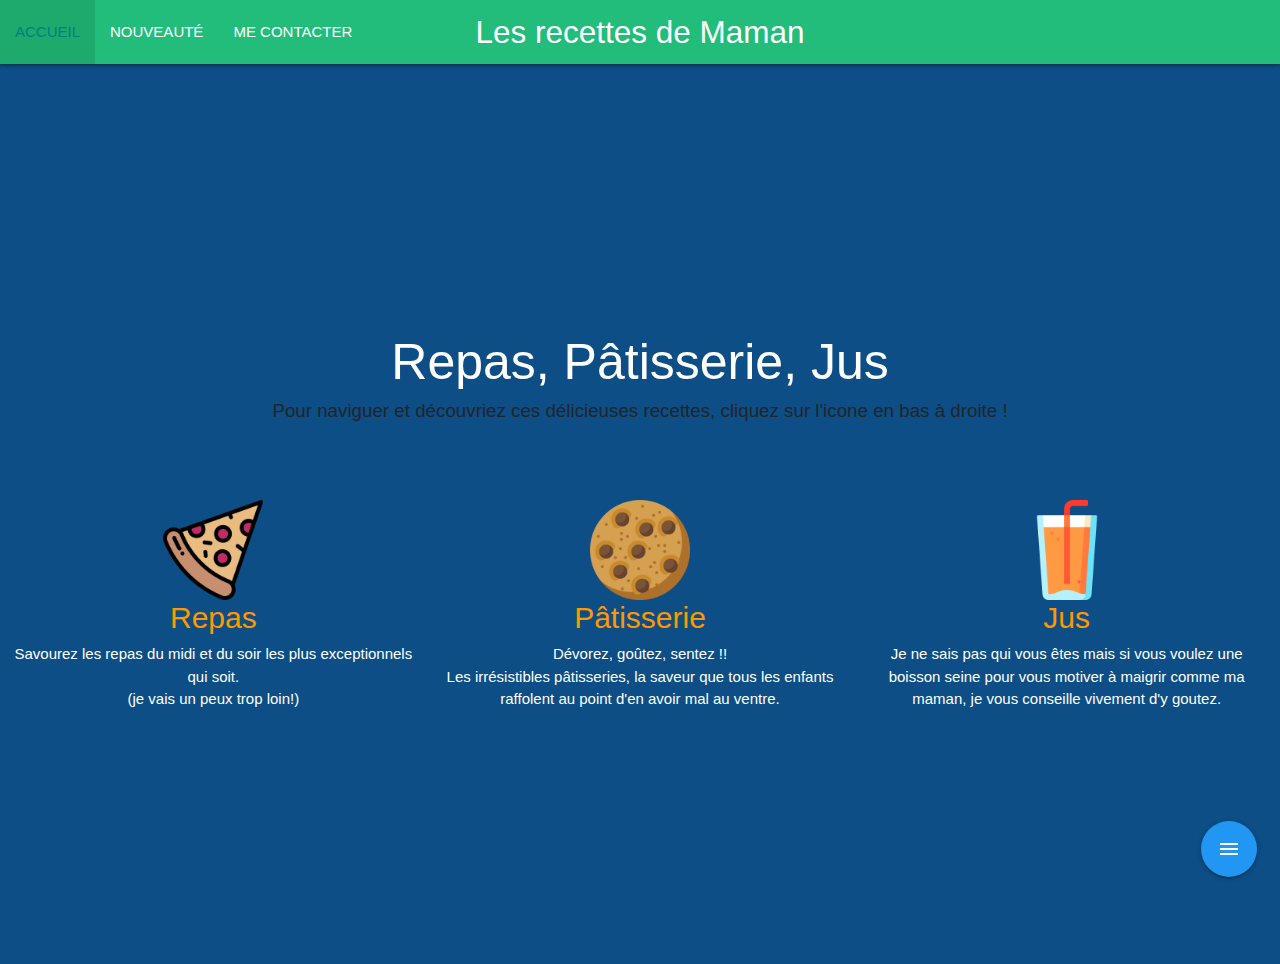
<file: index.html>
<!DOCTYPE html>
<html lang="en">
    <head>
        <meta charset="UTF-8">
        <meta name="viewport" content="width=device-width, initial-scale=1.0">
        <title>Les recettes de maman</title>
        <link rel="stylesheet" href="style.css">
        <link href="https://fonts.googleapis.com/icon?family=Material+Icons" rel="stylesheet">
        <!-- Compiled and minified CSS -->
        <link rel="stylesheet" href="https://cdnjs.cloudflare.com/ajax/libs/materialize/1.0.0/css/materialize.min.css">
        <!-- Compiled and minified JavaScript -->
        <script src="https://cdnjs.cloudflare.com/ajax/libs/materialize/1.0.0/js/materialize.min.js"></script>
        <!-- Bootstrap -->
        <link rel="stylesheet" href="https://stackpath.bootstrapcdn.com/bootstrap/4.5.2/css/bootstrap.min.css" integrity="sha384-JcKb8q3iqJ61gNV9KGb8thSsNjpSL0n8PARn9HuZOnIxN0hoP+VmmDGMN5t9UJ0Z" crossorigin="anonymous">
        <!-- Font -->
        <link href="https://fonts.googleapis.com/css2?family=Rubik:wght@700&display=swap" rel="stylesheet">
        <link href="https://fonts.googleapis.com/css2?family=Balsamiq+Sans:wght@700&display=swap" rel="stylesheet">
    </head>
    <body style='background-color: #0c4e85;'>
       

        <nav>
            <div class="nav-wrapper">
                <p class="brand-logo center">Les recettes de Maman</p>
                <ul id="nav-mobile" class="left hide-on-med-and-down">
                    <li><a href='index.html'>accueil</a></li>
                    <li><a href='#' id='new'>nouveauté</a></li>
                    <li><a href="#" id='contact'>me contacter</a></li>
                </ul>
            </div>
        </nav>

        <div class="PageContent">
            <h2 class='title'>Repas, Pâtisserie, Jus</h2>
            <h5>Pour naviguer et découvriez ces délicieuses recettes, cliquez sur l'icone en bas à droite !</h5>
            
            <div class="info row center">

                <div class="repas col s4">
                    <img src="pizza.png"/>
                    <h2 class="orange-text">Repas</h2>
                    <p class='white-text'>Savourez les repas du midi et du soir les plus exceptionnels qui soit. <br>(je vais un peux trop loin!)</p>
                </div>
                <div class="patis col s4">
                    <img src="biscuit.png"/>
                    <h2 class="orange-text">Pâtisserie</h2>
                    <p class='white-text'>Dévorez, goûtez, sentez !!<br>Les irrésistibles pâtisseries, la saveur que tous les enfants raffolent au point d'en avoir mal au ventre.</p>
                </div>
                <div class="jus col s4">
                    <img src='soda.png'/>
                    <h2 class="orange-text">Jus</h2>
                    <p class='white-text'>Je ne sais pas qui vous êtes mais si vous voulez une boisson seine pour vous motiver à maigrir comme ma maman, je vous conseille vivement d'y goutez.</p>
                </div>
        
            </div>
        </div>

        <!-- Meal -->
        <div class="meal">
            <div class="title">
                <p>Repas</p>
            </div>
        </div>

        <!-- Pastry -->
        <div class="pastry">
            <div class="title">
                <p>Pâtisserie</p>
            </div>
            <div class="container">
                <div class="row">
                    <div class="col s3">
                        <a id='charlotte' href='pastry/RoyalCharlotte.php'><p>Charlotte Royal</p></a>
                    </div>
                </div>
            </div>
        </div>

        <!-- Juice -->
        <div class="juice">
            <div class="title">
                <p>Jus</p>
            </div>
        </div>

        <!-- Floating button -->
        <div class="fixed-action-btn">
            <a class="btn-floating btn-large blue">
              <i class="large material-icons">menu</i>
            </a>
            <ul>
              <li><a class="ShowMeal btn-floating red center"><img src="pizza.png"/></i></a></li>
              <li><a class="ShowPastry btn-floating yellow darken-1 center"><img src="biscuit.png"/></a></li>
              <li><a class="ShowJuice btn-floating green center"><img src='soda.png'/></a></li>
            </ul>
        </div>
        

        <script src='jquery-3.5.1.min.js'></script>
        <script src="app.js"></script>
    </body>
</html>
</file>
<file: style.css>
@-webkit-keyframes backgroundAnimation {
    0%{background-position:0% 51%}
    50%{background-position:100% 50%}
    100%{background-position:0% 51%}
}
@-moz-keyframes backgroundAnimation {
    0%{background-position:0% 51%}
    50%{background-position:100% 50%}
    100%{background-position:0% 51%}
}
@keyframes backgroundAnimation {
    0%{background-position:0% 51%}
    50%{background-position:100% 50%}
    100%{background-position:0% 51%}
}

html, body{
    background-color: #0c4e85;
    top: 0;
    left: 0;
    margin: 0;
    width: 100%;
    height: 100%;
}

.nav-wrapper{
    background-color: #22bd7a;
}

.nav-wrapper ul li a{
    text-transform: uppercase;
}

.nav-wrapper ul li a:hover{
    text-decoration: none;
    color: teal;
}

.PageContent{
    width: 100%;
    height: 100%;
    display: flex;
    justify-content: center;
    align-items: center;
    flex-direction: column;
}

.PageContent .title{
    margin-top: 50px;
    font-size: 50px;
    color: white;
}

.info{
    width: 100%;
    display: flex;
    justify-content: space-around;
    align-items: center;
}

.repas, .patis, .jus{
    width: 100px;
    margin-top: 70px;
}

.repas img, .patis img, .jus img{
    width: 100px;
}

.container{
    border: 1px solid black;
}

/* Les repas */
.meal .title{
    width: 100%;
    height: 150px;
    display: flex; 
    justify-content: center;
    align-items: center;
    background: linear-gradient(126deg, #3ca6ee, #d000ff);
    background-size: 200% 200%;
    -webkit-animation: backgroundAnimation 5s ease infinite;
    -moz-animation: backgroundAnimation 5s ease infinite;
    animation: backgroundAnimation 5s ease infinite;
}

.meal .title p{
    font-family: 'Balsamiq Sans', cursive;
    font-size: 50px;
    color: white;
    letter-spacing: 0.4em;
}

/* Les pâtisseries */
.pastry .title{
    width: 100%;
    height: 150px;
    background: linear-gradient(45deg, orange, purple);
    display: flex; 
    justify-content: center;
    align-items: center;
    background: linear-gradient(126deg, #1fdb0c, #00b9ff);
    background-size: 200% 200%;
    -webkit-animation: backgroundAnimation 5s ease infinite;
    -moz-animation: backgroundAnimation 5s ease infinite;
    animation: backgroundAnimation 5s ease infinite;
}

.pastry .title p{
    font-family: 'Balsamiq Sans', cursive;
    font-size: 50px;
    color: white;
    letter-spacing: 0.4em;
}

/* Les jus */
.juice .title{
    width: 100%;
    height: 150px;
    background: linear-gradient(45deg, orange, purple);
    display: flex; 
    justify-content: center;
    align-items: center;
    background: linear-gradient(126deg, #ea1010, #eeff00);
    background-size: 200% 200%;
    -webkit-animation: backgroundAnimation 5s ease infinite;
    -moz-animation: backgroundAnimation 5s ease infinite;
    animation: backgroundAnimation 5s ease infinite;
}

.juice .title p{
    font-family: 'Balsamiq Sans', cursive;
    font-size: 50px;
    color: white;
    letter-spacing: 0.4em;
}





.fixed-action-btn{
    display: flex;
}

.fixed-action-btn ul li a{
    display: flex;
    justify-content: center;
    align-items: center;
}

img{
    width: 30px;
}
</file>
